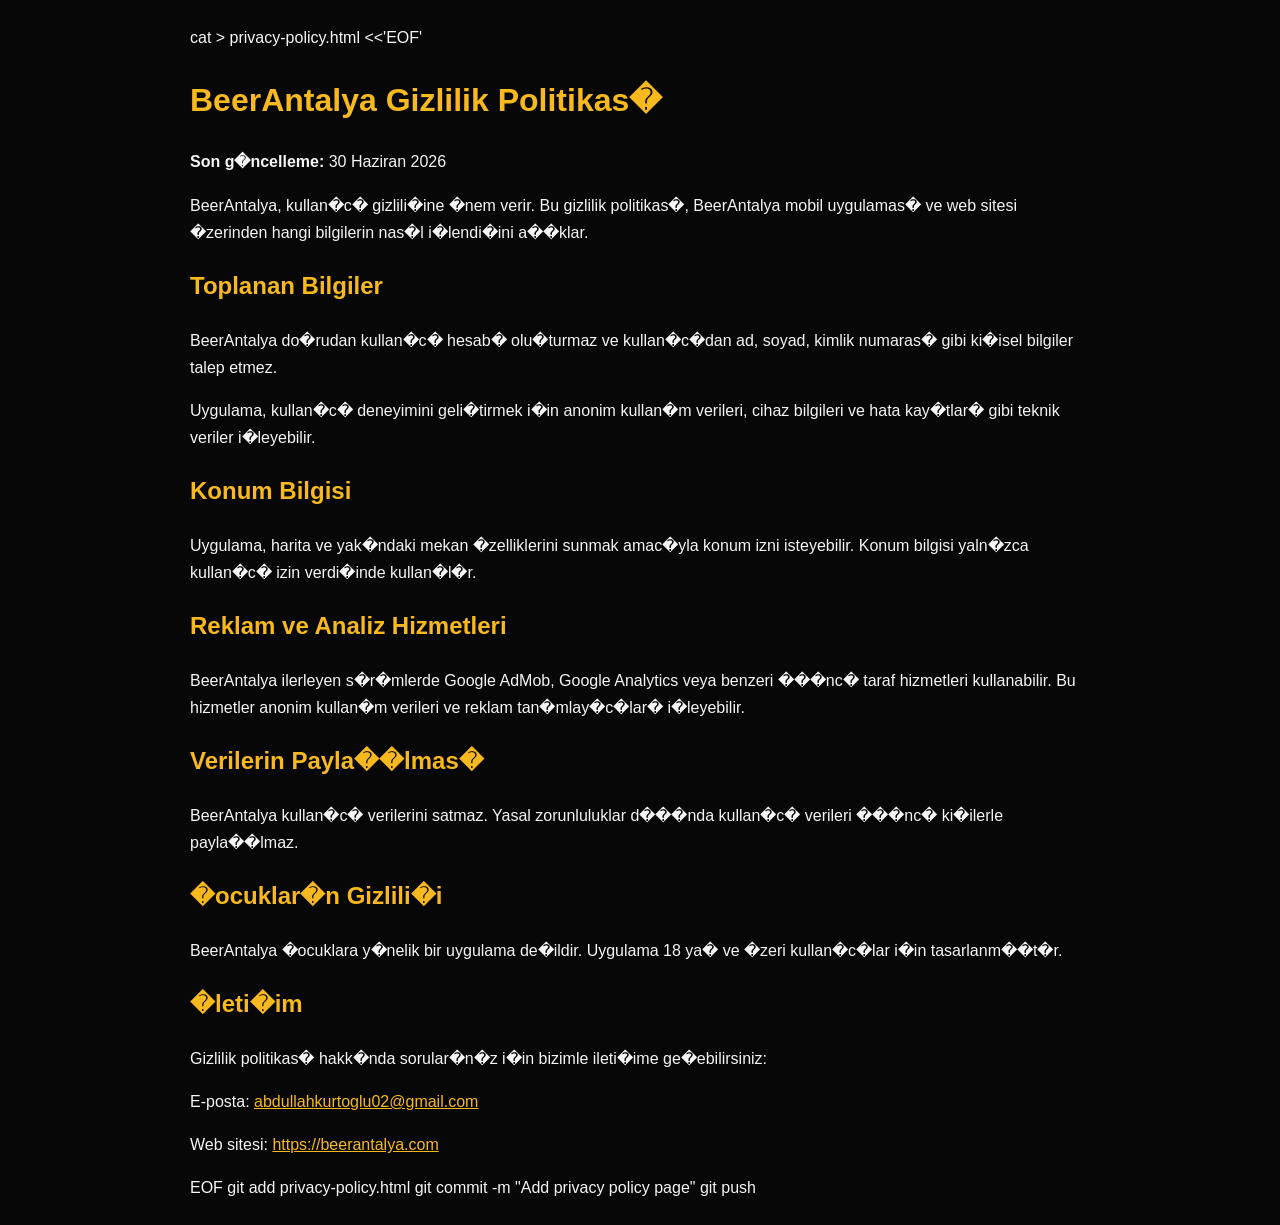
<file: privacy-policy.html>
cat > privacy-policy.html <<'EOF'
<!DOCTYPE html>
<html lang="tr">
<head>
  <meta charset="UTF-8" />
  <meta name="viewport" content="width=device-width, initial-scale=1.0" />
  <title>BeerAntalya Gizlilik Politikas�</title>
  <style>
    body {
      font-family: Arial, sans-serif;
      background: #070707;
      color: #f5f5f5;
      line-height: 1.7;
      padding: 24px;
      max-width: 900px;
      margin: auto;
    }
    h1, h2 { color: #f7b91e; }
    a { color: #f7b91e; }
  </style>
</head>
<body>
  <h1>BeerAntalya Gizlilik Politikas�</h1>
  <p><strong>Son g�ncelleme:</strong> 30 Haziran 2026</p>

  <p>BeerAntalya, kullan�c� gizlili�ine �nem verir. Bu gizlilik politikas�, BeerAntalya mobil uygulamas� ve web sitesi �zerinden hangi bilgilerin nas�l i�lendi�ini a��klar.</p>

  <h2>Toplanan Bilgiler</h2>
  <p>BeerAntalya do�rudan kullan�c� hesab� olu�turmaz ve kullan�c�dan ad, soyad, kimlik numaras� gibi ki�isel bilgiler talep etmez.</p>
  <p>Uygulama, kullan�c� deneyimini geli�tirmek i�in anonim kullan�m verileri, cihaz bilgileri ve hata kay�tlar� gibi teknik veriler i�leyebilir.</p>

  <h2>Konum Bilgisi</h2>
  <p>Uygulama, harita ve yak�ndaki mekan �zelliklerini sunmak amac�yla konum izni isteyebilir. Konum bilgisi yaln�zca kullan�c� izin verdi�inde kullan�l�r.</p>

  <h2>Reklam ve Analiz Hizmetleri</h2>
  <p>BeerAntalya ilerleyen s�r�mlerde Google AdMob, Google Analytics veya benzeri ���nc� taraf hizmetleri kullanabilir. Bu hizmetler anonim kullan�m verileri ve reklam tan�mlay�c�lar� i�leyebilir.</p>

  <h2>Verilerin Payla��lmas�</h2>
  <p>BeerAntalya kullan�c� verilerini satmaz. Yasal zorunluluklar d���nda kullan�c� verileri ���nc� ki�ilerle payla��lmaz.</p>

  <h2>�ocuklar�n Gizlili�i</h2>
  <p>BeerAntalya �ocuklara y�nelik bir uygulama de�ildir. Uygulama 18 ya� ve �zeri kullan�c�lar i�in tasarlanm��t�r.</p>

  <h2>�leti�im</h2>
  <p>Gizlilik politikas� hakk�nda sorular�n�z i�in bizimle ileti�ime ge�ebilirsiniz:</p>
  <p>E-posta: <a href="mailto:abdullahkurtoglu02@gmail.com">abdullahkurtoglu02@gmail.com</a></p>
  <p>Web sitesi: <a href="https://beerantalya.com">https://beerantalya.com</a></p>
</body>
</html>
EOF
git add privacy-policy.html
git commit -m "Add privacy policy page"
git push
</file>
